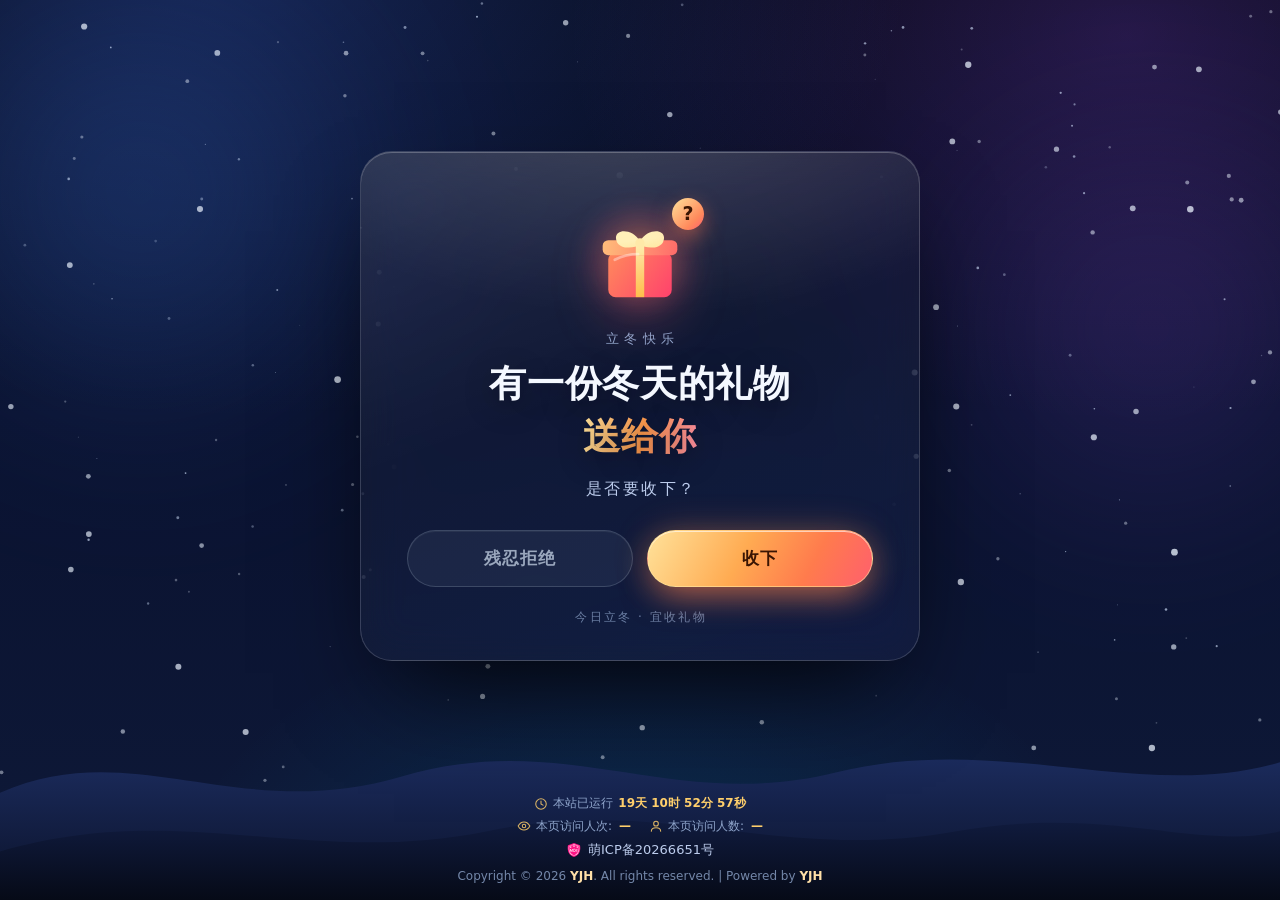
<file: index.html>
<!DOCTYPE html>
<html lang="zh-CN">
<head>
  <meta charset="UTF-8" />
  <meta name="viewport" content="width=device-width, initial-scale=1, viewport-fit=cover" />
  <meta name="theme-color" content="#060a17" />
  <title>冬季神秘礼物</title>
  <meta name="description" content="立冬快乐，有一份冬天的礼物送给你。" />
  <meta property="og:title" content="冬季神秘礼物" />
  <meta property="og:description" content="立冬快乐，有一份冬天的礼物送给你，是否要收下？" />
  <meta property="og:type" content="website" />
  <link rel="icon" href="data:image/svg+xml,%3Csvg xmlns='http://www.w3.org/2000/svg' viewBox='0 0 64 64'%3E%3Crect width='64' height='64' rx='14' fill='%230b1430'/%3E%3Crect x='14' y='28' width='36' height='22' rx='4' fill='%23ff5f6d'/%3E%3Crect x='11' y='21' width='42' height='10' rx='4' fill='%23ff8a5c'/%3E%3Crect x='29' y='21' width='6' height='29' fill='%23ffd166'/%3E%3Cpath d='M32 21c-6-8-16-4-12 2 3 4 12 3 12 3s9 1 12-3c4-6-6-10-12-2z' fill='%23ffd166'/%3E%3C/svg%3E" />
  <link rel="stylesheet" href="assets/style.css" />
</head>
<body class="landing">
  <div class="sky" aria-hidden="true"></div>
  <canvas id="snow" aria-hidden="true"></canvas>
  <div class="hills" aria-hidden="true">
    <svg viewBox="0 0 1440 320" preserveAspectRatio="none">
      <defs>
        <linearGradient id="hillBack" x1="0" y1="0" x2="0" y2="1">
          <stop stop-color="#1b2b5c" />
          <stop offset="1" stop-color="#0a1128" />
        </linearGradient>
        <linearGradient id="hillFront" x1="0" y1="0" x2="0" y2="1">
          <stop stop-color="#101b3e" />
          <stop offset="1" stop-color="#060a17" />
        </linearGradient>
      </defs>
      <path fill="url(#hillBack)" d="M0 214C150 156 268 246 452 198 636 150 756 234 940 194 1124 154 1284 224 1440 184V320H0Z" />
      <path fill="url(#hillFront)" d="M0 272C204 220 344 288 548 252 752 216 872 284 1076 252 1244 226 1352 272 1440 252V320H0Z" />
    </svg>
  </div>

  <main class="page">
    <section class="card">
      <div class="gift-wrap" aria-hidden="true">
        <span class="gift-glow"></span>
        <svg class="gift" viewBox="0 0 120 120" fill="none">
          <defs>
            <linearGradient id="boxBody" x1="26" y1="55" x2="94" y2="104" gradientUnits="userSpaceOnUse">
              <stop stop-color="#ff8a5c" />
              <stop offset="1" stop-color="#ff416c" />
            </linearGradient>
            <linearGradient id="boxLid" x1="20" y1="42" x2="100" y2="58" gradientUnits="userSpaceOnUse">
              <stop stop-color="#ffbe7a" />
              <stop offset="1" stop-color="#ff6b6b" />
            </linearGradient>
            <linearGradient id="ribbon" x1="56" y1="42" x2="64" y2="104" gradientUnits="userSpaceOnUse">
              <stop stop-color="#fff0b8" />
              <stop offset="1" stop-color="#ffc247" />
            </linearGradient>
          </defs>
          <rect x="26" y="55" width="68" height="48" rx="8" fill="url(#boxBody)" />
          <rect x="55.5" y="55" width="9" height="48" fill="url(#ribbon)" opacity=".95" />
          <rect x="20" y="42" width="80" height="16" rx="6" fill="url(#boxLid)" />
          <rect x="55.5" y="42" width="9" height="16" fill="url(#ribbon)" />
          <path d="M60 43c-9-15-30-13-25 0 3 9 19 8 25 4Z" fill="url(#ribbon)" />
          <path d="M60 43c9-15 30-13 25 0-3 9-19 8-25 4Z" fill="url(#ribbon)" />
          <circle cx="60" cy="45" r="5" fill="#ffe9a8" />
          <path d="M33 63c8-4 17-6 25-6" stroke="#fff" stroke-opacity=".38" stroke-width="3" stroke-linecap="round" />
        </svg>
      </div>

      <p class="eyebrow">立冬快乐</p>
      <h1>有一份冬天的礼物<br /><em>送给你</em></h1>
      <p class="question">是否要收下？</p>

      <div class="actions">
        <a class="btn btn-refuse" id="refuseBtn" href="play.html">残忍拒绝</a>
        <a class="btn btn-accept" href="play.html">收下</a>
      </div>

      <p class="footnote">今日立冬 · 宜收礼物</p>
    </section>
  </main>

  <script src="assets/snow.js" defer></script>
  <script src="assets/refuse.js" defer></script>

  <!-- 拒绝无效小剧场 -->
  <div class="refuse-scene" id="refuseScene" aria-hidden="true">
    <div class="refuse-backdrop"></div>
    <div class="refuse-panel" role="dialog" aria-modal="true" aria-labelledby="refuseTitle">
      <div class="refuse-icon" aria-hidden="true">🎁</div>
      <p class="refuse-title" id="refuseTitle">拒绝？不存在的</p>
      <p class="refuse-line" id="refuseLine"></p>
      <div class="refuse-actions">
        <button class="refuse-go" id="refuseGo" type="button" disabled>
          认命吧，揭晓礼物 <span class="refuse-count" id="refuseCount">3</span>
        </button>
        <button class="refuse-skip" id="refuseSkip" type="button">让我直接看 →</button>
      </div>
    </div>
  </div>

  <footer class="icp-footer">
    <!-- 本站运行时间（自 2026-11-16 起） -->
    <div class="uptime-line">
      <svg viewBox="0 0 24 24" width="14" height="14" fill="none" stroke="currentColor" stroke-width="1.8" stroke-linecap="round" stroke-linejoin="round" aria-hidden="true">
        <circle cx="12" cy="12" r="9" />
        <path d="M12 7v5l3.5 2" />
      </svg>
      本站已运行 <span id="uptime" class="uptime-num">—</span>
    </div>
    <!-- 访问统计（后端与 SunPanel 共用：stats.web.yjhup.com） -->
    <div class="visit-stats">
      <span class="visit-stat">
        <svg viewBox="0 0 24 24" width="14" height="14" fill="none" stroke="currentColor" stroke-width="1.8" stroke-linecap="round" stroke-linejoin="round" aria-hidden="true">
          <path d="M2 12s3.6-7 10-7 10 7 10 7-3.6 7-10 7S2 12 2 12Z" />
          <circle cx="12" cy="12" r="3" />
        </svg>
        本页访问人次:<span id="page_pv" class="stat-num">—</span>
      </span>
      <span class="visit-stat">
        <svg viewBox="0 0 24 24" width="14" height="14" fill="none" stroke="currentColor" stroke-width="1.8" stroke-linecap="round" stroke-linejoin="round" aria-hidden="true">
          <circle cx="12" cy="8" r="4" />
          <path d="M4 21c0-4 3.6-6 8-6s8 2 8 6" />
        </svg>
        本页访问人数:<span id="page_uv" class="stat-num">—</span>
      </span>
    </div>
    <div>
      <a href="https://icp.gov.moe/?keyword=20266651" target="_blank">
        <img class="icp-icon" src="assets/gov.svg" alt="" />
        萌ICP备20266651号
      </a>
    </div>
    <div class="icp-powered">Copyright © 2026 <a href="https://yjhup.com" target="_blank" rel="noopener noreferrer">YJH</a>. All rights reserved. | Powered by <a href="https://yjhup.com" target="_blank" rel="noopener noreferrer">YJH</a></div>
  </footer>

  <script>
    // 本站运行时间（内联，避免外部脚本未随页面部署时失效）
    (function () {
      var el = document.getElementById('uptime');
      if (!el) return;
      var start = new Date('2026-11-16T00:00:00+08:00').getTime();
      function pad(n) { return n < 10 ? '0' + n : String(n); }
      function render() {
        var diff = Date.now() - start;
        if (diff < 0) diff = 0;
        var t = Math.floor(diff / 1000);
        el.innerHTML =
          '<b>' + Math.floor(t / 86400) + '</b>天 ' +
          '<b>' + pad(Math.floor((t % 86400) / 3600)) + '</b>时 ' +
          '<b>' + pad(Math.floor((t % 3600) / 60)) + '</b>分 ' +
          '<b>' + pad(t % 60) + '</b>秒';
      }
      render();
      window.setInterval(render, 1000);
    })();
  </script>
  <script defer src="https://stats.web.yjhup.com/js/index.min.js"></script>

</body>
</html>
</file>
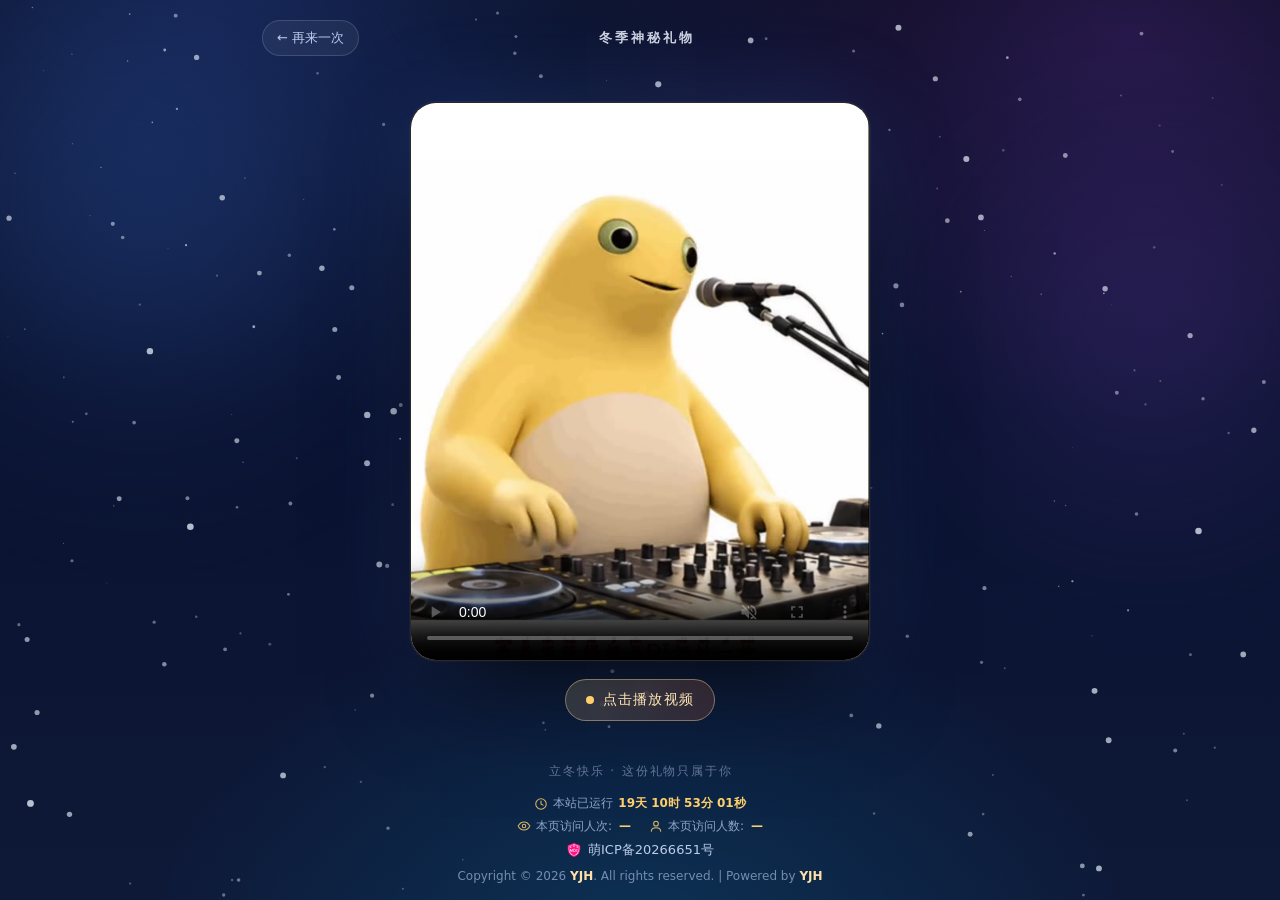
<file: play.html>
<!DOCTYPE html>
<html lang="zh-CN">
<head>
  <meta charset="UTF-8" />
  <meta name="viewport" content="width=device-width, initial-scale=1, viewport-fit=cover" />
  <meta name="theme-color" content="#060a17" />
  <title>冬季神秘礼物</title>
  <meta name="description" content="这份冬天的礼物，只属于你。" />
  <meta property="og:title" content="冬季神秘礼物" />
  <meta property="og:type" content="website" />
  <link rel="icon" href="data:image/svg+xml,%3Csvg xmlns='http://www.w3.org/2000/svg' viewBox='0 0 64 64'%3E%3Crect width='64' height='64' rx='14' fill='%230b1430'/%3E%3Crect x='14' y='28' width='36' height='22' rx='4' fill='%23ff5f6d'/%3E%3Crect x='11' y='21' width='42' height='10' rx='4' fill='%23ff8a5c'/%3E%3Crect x='29' y='21' width='6' height='29' fill='%23ffd166'/%3E%3Cpath d='M32 21c-6-8-16-4-12 2 3 4 12 3 12 3s9 1 12-3c4-6-6-10-12-2z' fill='%23ffd166'/%3E%3C/svg%3E" />
  <link rel="stylesheet" href="assets/style.css" />
</head>
<body class="play-page">
  <div class="sky" aria-hidden="true"></div>
  <canvas id="snow" aria-hidden="true"></canvas>

  <div class="play-wrap">
    <header class="topbar">
      <a class="back" href="index.html">← 再来一次</a>
      <span class="brand">冬季神秘礼物</span>
      <span class="topbar-spacer" aria-hidden="true"></span>
    </header>

    <main class="stage">
      <div class="video-frame">
        <video
          id="video"
          src="assets/naiwa.mp4"
          poster="assets/poster.jpg"
          autoplay
          muted
          playsinline
          webkit-playsinline
          preload="auto"
          controls
        ></video>
      </div>

      <button class="sound-hint" id="soundHint" type="button">
        <span class="sound-dot" aria-hidden="true"></span>
        <span id="soundText">点击开启声音</span>
      </button>
    </main>

    <footer class="play-foot">立冬快乐 · 这份礼物只属于你</footer>
  </div>

  <script src="assets/snow.js" defer></script>
  <script src="assets/play.js" defer></script>
  <footer class="icp-footer">
    <!-- 本站运行时间（自 2026-11-16 起） -->
    <div class="uptime-line">
      <svg viewBox="0 0 24 24" width="14" height="14" fill="none" stroke="currentColor" stroke-width="1.8" stroke-linecap="round" stroke-linejoin="round" aria-hidden="true">
        <circle cx="12" cy="12" r="9" />
        <path d="M12 7v5l3.5 2" />
      </svg>
      本站已运行 <span id="uptime" class="uptime-num">—</span>
    </div>
    <!-- 访问统计（后端与 SunPanel 共用：stats.web.yjhup.com） -->
    <div class="visit-stats">
      <span class="visit-stat">
        <svg viewBox="0 0 24 24" width="14" height="14" fill="none" stroke="currentColor" stroke-width="1.8" stroke-linecap="round" stroke-linejoin="round" aria-hidden="true">
          <path d="M2 12s3.6-7 10-7 10 7 10 7-3.6 7-10 7S2 12 2 12Z" />
          <circle cx="12" cy="12" r="3" />
        </svg>
        本页访问人次:<span id="page_pv" class="stat-num">—</span>
      </span>
      <span class="visit-stat">
        <svg viewBox="0 0 24 24" width="14" height="14" fill="none" stroke="currentColor" stroke-width="1.8" stroke-linecap="round" stroke-linejoin="round" aria-hidden="true">
          <circle cx="12" cy="8" r="4" />
          <path d="M4 21c0-4 3.6-6 8-6s8 2 8 6" />
        </svg>
        本页访问人数:<span id="page_uv" class="stat-num">—</span>
      </span>
    </div>
    <div>
      <a href="https://icp.gov.moe/?keyword=20266651" target="_blank">
        <img class="icp-icon" src="assets/gov.svg" alt="" />
        萌ICP备20266651号</a>
    </div>
    <div class="icp-powered">Copyright © 2026 <a href="https://yjhup.com" target="_blank" rel="noopener noreferrer">YJH</a>. All rights reserved. | Powered by <a href="https://yjhup.com" target="_blank" rel="noopener noreferrer">YJH</a></div>
  </footer>

  <script>
    // 本站运行时间（内联，避免外部脚本未随页面部署时失效）
    (function () {
      var el = document.getElementById('uptime');
      if (!el) return;
      var start = new Date('2026-11-16T00:00:00+08:00').getTime();
      function pad(n) { return n < 10 ? '0' + n : String(n); }
      function render() {
        var diff = Date.now() - start;
        if (diff < 0) diff = 0;
        var t = Math.floor(diff / 1000);
        el.innerHTML =
          '<b>' + Math.floor(t / 86400) + '</b>天 ' +
          '<b>' + pad(Math.floor((t % 86400) / 3600)) + '</b>时 ' +
          '<b>' + pad(Math.floor((t % 3600) / 60)) + '</b>分 ' +
          '<b>' + pad(t % 60) + '</b>秒';
      }
      render();
      window.setInterval(render, 1000);
    })();
  </script>
  <script defer src="https://stats.web.yjhup.com/js/index.min.js"></script>
</body>
</html>
</file>
<file: assets/style.css>
:root {
  --font-sans: "PingFang SC", "Hiragino Sans GB", "Microsoft YaHei", "Noto Sans SC",
    system-ui, -apple-system, "Segoe UI", sans-serif;
  --ice-100: #eef4ff;
  --ice-300: #bcccec;
  --ice-500: #8fa5cb;
  --warm-1: #ffe29a;
  --warm-2: #ff9a4d;
  --warm-3: #ff5f6d;
  --safe-bottom: env(safe-area-inset-bottom, 0px);
  --safe-top: env(safe-area-inset-top, 0px);
}

* {
  box-sizing: border-box;
}

html,
body {
  height: 100%;
}

body {
  margin: 0;
  font-family: var(--font-sans);
  color: var(--ice-100);
  background: #060a17;
  -webkit-font-smoothing: antialiased;
  text-rendering: optimizeLegibility;
}

.landing {
  overflow: hidden;
}

/* ---------- Background scene ---------- */

.sky {
  position: fixed;
  inset: 0;
  z-index: 0;
  pointer-events: none;
  background:
    radial-gradient(1100px 760px at 18% -6%, rgba(64, 110, 255, 0.28), transparent 62%),
    radial-gradient(900px 620px at 88% 4%, rgba(150, 80, 255, 0.22), transparent 62%),
    radial-gradient(760px 520px at 50% 104%, rgba(0, 200, 255, 0.14), transparent 64%),
    linear-gradient(180deg, #050813 0%, #0a1230 46%, #0e1938 100%);
}

.sky::before,
.sky::after {
  content: "";
  position: absolute;
  border-radius: 50%;
  filter: blur(90px);
  opacity: 0.5;
  animation: aurora 20s ease-in-out infinite alternate;
}

.sky::before {
  width: 46vw;
  height: 46vw;
  min-width: 320px;
  min-height: 320px;
  left: -12vw;
  top: -8vw;
  background: radial-gradient(circle, rgba(70, 140, 255, 0.5), transparent 68%);
}

.sky::after {
  width: 40vw;
  height: 40vw;
  min-width: 280px;
  min-height: 280px;
  right: -10vw;
  top: 8vh;
  background: radial-gradient(circle, rgba(168, 92, 255, 0.42), transparent 68%);
  animation-delay: -9s;
}

#snow {
  position: fixed;
  inset: 0;
  z-index: 1;
  pointer-events: none;
}

.hills {
  position: fixed;
  left: 0;
  right: 0;
  bottom: 0;
  z-index: 1;
  pointer-events: none;
  line-height: 0;
}

.hills svg {
  display: block;
  width: 100%;
  height: min(36vh, 330px);
}

@keyframes aurora {
  0% {
    transform: translate3d(0, 0, 0) scale(1);
    opacity: 0.42;
  }
  100% {
    transform: translate3d(5vw, 4vh, 0) scale(1.12);
    opacity: 0.62;
  }
}

/* ---------- Landing ---------- */

.page {
  position: relative;
  z-index: 2;
  display: flex;
  align-items: center;
  justify-content: center;
  min-height: 100vh;
  min-height: 100svh;
  padding: 28px 22px calc(116px + var(--safe-bottom));
}

.icp-footer {
  position: fixed;
  right: 0;
  bottom: calc(8px + var(--safe-bottom));
  left: 0;
  z-index: 3;
  padding: 6px 12px;
  color: var(--ice-300);
  font-size: 13px;
  line-height: 1.55;
  text-align: center;
}

.icp-footer a {
  display: inline-flex;
  align-items: center;
  justify-content: center;
  gap: 6px;
  color: inherit;
  text-decoration: none;
  transition: color 0.2s ease;
}

.icp-footer a:hover {
  color: #fff;
}

.icp-icon {
  width: 16px;
  height: 16px;
  flex: none;
}

.icp-powered {
  margin-top: 3px;
  font-size: 12px;
  line-height: 1.6;
  color: rgba(143, 165, 203, 0.8);
}

.icp-powered a {
  color: #ffe0a8;
  font-weight: 600;
}

/* ---------- 运行时间 ---------- */

.uptime-line {
  display: inline-flex;
  align-items: center;
  justify-content: center;
  gap: 5px;
  margin-bottom: 4px;
  font-size: 12px;
  color: var(--ice-500);
}

.uptime-line svg {
  flex: none;
  color: #ffcf6b;
  opacity: 0.85;
}

.uptime-num {
  color: #ffcf6b;
  font-weight: 600;
  font-variant-numeric: tabular-nums;
}

.uptime-num b {
  font-weight: 700;
}

/* ---------- 访问统计 ---------- */

.visit-stats {
  display: flex;
  flex-wrap: wrap;
  align-items: center;
  justify-content: center;
  gap: 4px 18px;
  margin-bottom: 4px;
  font-size: 12px;
  color: var(--ice-500);
}

.visit-stat {
  display: inline-flex;
  align-items: center;
  gap: 5px;
  white-space: nowrap;
}

.visit-stat svg {
  flex: none;
  color: #ffcf6b;
  opacity: 0.85;
}

.stat-num {
  color: #ffcf6b;
  font-weight: 600;
  font-variant-numeric: tabular-nums;
  margin-left: 2px;
}

/* ---------- 拒绝无效小剧场 ---------- */

.refuse-scene {
  position: fixed;
  inset: 0;
  z-index: 20;
  display: flex;
  align-items: center;
  justify-content: center;
  padding: 24px;
  opacity: 0;
  visibility: hidden;
  transition:
    opacity 0.35s ease,
    visibility 0.35s ease;
}

.refuse-scene.is-open {
  opacity: 1;
  visibility: visible;
}

.refuse-backdrop {
  position: absolute;
  inset: 0;
  background: rgba(4, 7, 18, 0.82);
  backdrop-filter: blur(10px);
  -webkit-backdrop-filter: blur(10px);
}

.refuse-panel {
  position: relative;
  width: min(390px, 100%);
  padding: 32px 26px 26px;
  text-align: center;
  border-radius: 28px;
  border: 1px solid rgba(255, 226, 154, 0.26);
  background: linear-gradient(160deg, rgba(34, 28, 62, 0.97), rgba(10, 16, 38, 0.98));
  box-shadow:
    0 40px 90px -30px rgba(0, 0, 0, 0.9),
    inset 0 1px 0 rgba(255, 255, 255, 0.12);
  transform: translateY(24px) scale(0.94);
  transition: transform 0.45s cubic-bezier(0.22, 1, 0.36, 1);
}

.refuse-scene.is-open .refuse-panel {
  transform: translateY(0) scale(1);
}

.refuse-icon {
  font-size: 66px;
  line-height: 1.1;
  animation: icon-bob 1.1s ease-in-out infinite;
  filter: drop-shadow(0 12px 18px rgba(0, 0, 0, 0.45));
}

.refuse-scene.is-final .refuse-icon {
  animation: icon-charge 0.45s ease-in-out infinite;
}

.refuse-title {
  margin: 14px 0 8px;
  font-size: 20px;
  font-weight: 700;
  letter-spacing: 0.08em;
  color: #ffe6b3;
}

.refuse-line {
  min-height: 3.2em;
  margin: 0;
  font-size: 15px;
  line-height: 1.6;
  letter-spacing: 0.02em;
  color: var(--ice-100);
}

.refuse-line::after {
  content: "";
  display: inline-block;
  width: 2px;
  height: 1em;
  margin-left: 3px;
  vertical-align: -0.15em;
  background: #ffcf6b;
  animation: caret 0.8s step-end infinite;
}

.refuse-actions {
  display: flex;
  flex-direction: column;
  align-items: center;
  gap: 12px;
  margin-top: 20px;
}

.refuse-go {
  min-width: 210px;
  padding: 13px 22px;
  border: none;
  border-radius: 999px;
  font-family: inherit;
  font-size: 15px;
  font-weight: 700;
  letter-spacing: 0.04em;
  color: #3a1503;
  background: linear-gradient(118deg, #ffe29a, #ffab52 45%, #ff7b4d 75%, #ff5f6d);
  box-shadow: 0 14px 30px -10px rgba(255, 122, 77, 0.7);
  cursor: pointer;
  transition:
    transform 0.18s ease,
    opacity 0.2s ease,
    box-shadow 0.2s ease;
}

.refuse-go:disabled {
  opacity: 0.5;
  cursor: default;
  box-shadow: none;
}

.refuse-go:not(:disabled):hover {
  transform: translateY(-2px);
  box-shadow: 0 20px 40px -10px rgba(255, 122, 77, 0.85);
}

.refuse-count {
  display: inline-flex;
  align-items: center;
  justify-content: center;
  min-width: 22px;
  height: 22px;
  margin-left: 4px;
  border-radius: 50%;
  background: rgba(58, 21, 3, 0.18);
  font-variant-numeric: tabular-nums;
}

.refuse-skip {
  padding: 6px 12px;
  border: none;
  background: transparent;
  font-family: inherit;
  font-size: 13px;
  color: var(--ice-500);
  cursor: pointer;
  text-decoration: underline;
  text-underline-offset: 4px;
}

.refuse-skip:hover {
  color: var(--ice-100);
}

@keyframes icon-bob {
  0%,
  100% {
    transform: translateY(0) rotate(-4deg);
  }
  50% {
    transform: translateY(-10px) rotate(4deg);
  }
}

@keyframes icon-charge {
  0%,
  100% {
    transform: translateX(-6px) rotate(-8deg) scale(1.04);
  }
  50% {
    transform: translateX(6px) rotate(8deg) scale(1.1);
  }
}

@keyframes caret {
  0%,
  50% {
    opacity: 1;
  }
  51%,
  100% {
    opacity: 0;
  }
}

.card {
  position: relative;
  width: min(560px, 100%);
  padding: clamp(30px, 5.2vw, 46px) clamp(24px, 5.2vw, 46px) clamp(24px, 4vw, 34px);
  text-align: center;
  border-radius: 32px;
  border: 1px solid rgba(255, 255, 255, 0.16);
  background:
    linear-gradient(160deg, rgba(255, 255, 255, 0.11), rgba(255, 255, 255, 0.03) 46%, rgba(120, 160, 255, 0.07)),
    rgba(10, 16, 38, 0.5);
  box-shadow:
    0 46px 100px -34px rgba(0, 0, 0, 0.9),
    inset 0 1px 0 rgba(255, 255, 255, 0.24);
  backdrop-filter: blur(22px) saturate(140%);
  -webkit-backdrop-filter: blur(22px) saturate(140%);
  animation: card-in 0.9s cubic-bezier(0.22, 1, 0.36, 1) both;
}

.card::before {
  content: "";
  position: absolute;
  inset: 0;
  border-radius: inherit;
  pointer-events: none;
  background: radial-gradient(140% 90% at 50% -18%, rgba(255, 255, 255, 0.16), transparent 56%);
}

@keyframes card-in {
  from {
    opacity: 0;
    transform: translateY(26px) scale(0.97);
  }
  to {
    opacity: 1;
    transform: translateY(0) scale(1);
  }
}

.gift-wrap {
  position: relative;
  display: inline-flex;
  align-items: center;
  justify-content: center;
  width: 128px;
  height: 118px;
  margin-bottom: 6px;
  animation: float 6.5s ease-in-out infinite;
}

/* 礼物上的问号：揭晓前只透露“有惊喜”，不透露惊喜是什么 */
.gift-wrap::after {
  content: "?";
  position: absolute;
  top: 0;
  right: 0;
  z-index: 2;
  display: flex;
  align-items: center;
  justify-content: center;
  width: 32px;
  height: 32px;
  border-radius: 50%;
  background: linear-gradient(135deg, #ffe29a, #ff8a5c 70%, #ff5f6d);
  color: #3a1503;
  font-size: 19px;
  font-weight: 800;
  line-height: 1;
  box-shadow: 0 8px 20px rgba(255, 122, 77, 0.5);
  animation: mark-float 3.2s ease-in-out infinite;
}

.gift-glow {
  position: absolute;
  width: 118px;
  height: 118px;
  border-radius: 50%;
  background: radial-gradient(circle, rgba(255, 154, 77, 0.5), rgba(255, 95, 109, 0.16) 48%, transparent 70%);
  filter: blur(10px);
  animation: glow 4.5s ease-in-out infinite;
}

.gift {
  position: relative;
  width: 112px;
  height: 112px;
  filter: drop-shadow(0 14px 26px rgba(255, 95, 109, 0.35));
}

@keyframes float {
  0%,
  100% {
    transform: translateY(0) rotate(-1.6deg);
  }
  50% {
    transform: translateY(-9px) rotate(1.6deg);
  }
}

@keyframes glow {
  0%,
  100% {
    opacity: 0.65;
    transform: scale(0.94);
  }
  50% {
    opacity: 1;
    transform: scale(1.06);
  }
}

@keyframes mark-float {
  0%,
  100% {
    transform: translateY(0) rotate(-8deg);
  }
  50% {
    transform: translateY(-6px) rotate(8deg);
  }
}

.eyebrow {
  margin: 8px 0 10px;
  font-size: 13px;
  font-weight: 500;
  letter-spacing: 0.42em;
  text-indent: 0.42em;
  color: var(--ice-500);
}

h1 {
  margin: 0;
  font-size: clamp(25px, 5.4vw, 37px);
  font-weight: 700;
  line-height: 1.42;
  letter-spacing: 0.02em;
  color: #f4f8ff;
  text-shadow: 0 8px 28px rgba(0, 0, 0, 0.35);
}

h1 em {
  font-style: normal;
  background: linear-gradient(100deg, var(--warm-1) 0%, var(--warm-2) 52%, #ff8fa3 100%);
  -webkit-background-clip: text;
  background-clip: text;
  -webkit-text-fill-color: transparent;
  color: transparent;
}

.question {
  margin: 16px 0 0;
  font-size: clamp(14px, 3.4vw, 16px);
  color: var(--ice-300);
  letter-spacing: 0.16em;
  text-indent: 0.16em;
}

.actions {
  display: flex;
  gap: 14px;
  margin-top: clamp(22px, 4.6vw, 30px);
}

.btn {
  position: relative;
  flex: 1 1 0;
  min-width: 0;
  display: inline-flex;
  align-items: center;
  justify-content: center;
  padding: 16px 12px;
  border-radius: 999px;
  border: 1px solid transparent;
  font-family: inherit;
  font-size: clamp(15px, 4vw, 17px);
  font-weight: 600;
  letter-spacing: 0.06em;
  text-decoration: none;
  cursor: pointer;
  overflow: hidden;
  isolation: isolate;
  -webkit-tap-highlight-color: transparent;
  transition:
    transform 0.18s ease,
    box-shadow 0.24s ease,
    background-color 0.24s ease,
    border-color 0.24s ease,
    color 0.24s ease;
}

.btn:active {
  transform: translateY(1px) scale(0.985);
}

.btn:focus-visible {
  outline: 2px solid rgba(255, 226, 154, 0.9);
  outline-offset: 3px;
}

.btn-refuse {
  color: #9aa7bd;
  background: rgba(148, 163, 184, 0.09);
  border-color: rgba(148, 163, 184, 0.28);
  box-shadow: inset 0 1px 0 rgba(255, 255, 255, 0.06);
}

.btn-refuse:hover {
  color: #c3cede;
  background: rgba(148, 163, 184, 0.16);
  border-color: rgba(180, 195, 215, 0.4);
}

.btn-accept {
  color: #3a1503;
  background: linear-gradient(118deg, #ffe29a 0%, #ffab52 42%, #ff7b4d 72%, #ff5f6d 100%);
  border-color: rgba(255, 226, 154, 0.55);
  box-shadow:
    0 14px 34px -8px rgba(255, 122, 77, 0.62),
    0 0 34px rgba(255, 154, 77, 0.28),
    inset 0 1px 0 rgba(255, 255, 255, 0.6);
}

.btn-accept:hover {
  transform: translateY(-2px);
  box-shadow:
    0 20px 44px -10px rgba(255, 122, 77, 0.78),
    0 0 46px rgba(255, 154, 77, 0.4),
    inset 0 1px 0 rgba(255, 255, 255, 0.7);
}

.btn-accept::after {
  content: "";
  position: absolute;
  inset: 0;
  background: linear-gradient(110deg, transparent 22%, rgba(255, 255, 255, 0.6) 48%, transparent 74%);
  transform: translateX(-140%);
  animation: shine 3.8s ease-in-out infinite;
  pointer-events: none;
}

@keyframes shine {
  0%,
  58% {
    transform: translateX(-140%);
  }
  82%,
  100% {
    transform: translateX(140%);
  }
}

.footnote {
  margin: 22px 0 0;
  font-size: 12px;
  letter-spacing: 0.18em;
  text-indent: 0.18em;
  color: rgba(143, 165, 203, 0.72);
}

/* ---------- Play page ---------- */

.play-page {
  overflow: hidden;
  height: 100vh;
  height: 100svh;
}

.play-wrap {
  position: relative;
  z-index: 2;
  display: flex;
  flex-direction: column;
  height: 100%;
  min-height: 0;
  padding: calc(16px + var(--safe-top)) clamp(16px, 4vw, 32px) calc(120px + var(--safe-bottom));
}

.topbar {
  display: flex;
  align-items: center;
  justify-content: space-between;
  gap: 12px;
  width: min(760px, 100%);
  margin: 0 auto;
  padding: 4px 2px;
  font-size: 13px;
}

.back {
  display: inline-flex;
  align-items: center;
  padding: 8px 14px;
  border-radius: 999px;
  border: 1px solid rgba(255, 255, 255, 0.14);
  background: rgba(255, 255, 255, 0.06);
  color: var(--ice-300);
  text-decoration: none;
  backdrop-filter: blur(10px);
  -webkit-backdrop-filter: blur(10px);
  transition:
    color 0.2s ease,
    background-color 0.2s ease,
    border-color 0.2s ease;
}

.back:hover {
  color: #fff;
  background: rgba(255, 255, 255, 0.12);
  border-color: rgba(255, 255, 255, 0.26);
}

.brand {
  font-weight: 600;
  letter-spacing: 0.24em;
  text-indent: 0.24em;
  color: rgba(238, 244, 255, 0.86);
}

.topbar-spacer {
  width: 86px;
}

.stage {
  flex: 1;
  min-height: 0;
  display: flex;
  flex-direction: column;
  align-items: center;
  justify-content: center;
  gap: 18px;
  padding: clamp(10px, 2vh, 22px) 0;
}

.video-frame {
  position: relative;
  width: -webkit-fit-content;
  width: fit-content;
  max-width: min(92vw, 460px);
  border-radius: 26px;
  overflow: hidden;
  background: #000;
  border: 1px solid rgba(255, 255, 255, 0.16);
  box-shadow:
    0 44px 96px -30px rgba(0, 0, 0, 0.9),
    0 0 0 1px rgba(255, 255, 255, 0.04),
    0 0 90px rgba(90, 140, 255, 0.2);
  animation: video-in 0.8s cubic-bezier(0.22, 1, 0.36, 1) both;
}

.video-frame::after {
  content: "";
  position: absolute;
  inset: 0;
  border-radius: inherit;
  pointer-events: none;
  box-shadow: inset 0 1px 0 rgba(255, 255, 255, 0.28);
}

.video-frame video {
  display: block;
  width: auto;
  height: auto;
  max-width: 100%;
  max-height: calc(100vh - 220px);
  max-height: calc(100svh - 220px);
  aspect-ratio: 576 / 700;
  background: #000;
  object-fit: contain;
}

@keyframes video-in {
  from {
    opacity: 0;
    transform: translateY(24px) scale(0.94);
    filter: blur(14px);
  }
  to {
    opacity: 1;
    transform: translateY(0) scale(1);
    filter: blur(0);
  }
}

.sound-hint {
  display: inline-flex;
  align-items: center;
  gap: 9px;
  padding: 11px 20px;
  border-radius: 999px;
  border: 1px solid rgba(255, 226, 154, 0.4);
  background: linear-gradient(120deg, rgba(255, 226, 154, 0.16), rgba(255, 122, 77, 0.16));
  color: #ffe6b3;
  font-family: inherit;
  font-size: 14px;
  font-weight: 500;
  letter-spacing: 0.08em;
  cursor: pointer;
  opacity: 0;
  visibility: hidden;
  transform: translateY(6px);
  backdrop-filter: blur(12px);
  -webkit-backdrop-filter: blur(12px);
  transition:
    opacity 0.3s ease,
    transform 0.3s ease,
    visibility 0.3s ease,
    background-color 0.2s ease;
}

.sound-hint.is-visible {
  opacity: 1;
  visibility: visible;
  transform: translateY(0);
  animation: hint-pulse 2.4s ease-in-out infinite;
}

.sound-hint:hover {
  background: rgba(255, 200, 120, 0.24);
}

.sound-dot {
  width: 8px;
  height: 8px;
  border-radius: 50%;
  background: #ffcf6b;
  box-shadow: 0 0 0 0 rgba(255, 207, 107, 0.7);
  animation: dot 1.8s ease-out infinite;
}

@keyframes dot {
  0% {
    box-shadow: 0 0 0 0 rgba(255, 207, 107, 0.65);
  }
  70% {
    box-shadow: 0 0 0 9px rgba(255, 207, 107, 0);
  }
  100% {
    box-shadow: 0 0 0 0 rgba(255, 207, 107, 0);
  }
}

@keyframes hint-pulse {
  0%,
  100% {
    box-shadow: 0 0 0 0 rgba(255, 200, 120, 0.28);
  }
  50% {
    box-shadow: 0 0 22px 2px rgba(255, 200, 120, 0.28);
  }
}

.play-foot {
  text-align: center;
  font-size: 12px;
  letter-spacing: 0.16em;
  text-indent: 0.16em;
  color: rgba(143, 165, 203, 0.66);
}

/* ---------- Small screens ---------- */

@media (max-width: 420px) {
  .page {
    padding: 18px 14px calc(150px + var(--safe-bottom));
  }

  /* 窄屏页脚：收紧行距、缩小字号，避免四行内容过高 */
  .icp-footer {
    bottom: calc(4px + var(--safe-bottom));
    padding: 4px 10px;
    font-size: 11px;
    line-height: 1.5;
  }

  .visit-stats {
    gap: 2px 12px;
    margin-bottom: 2px;
    font-size: 11px;
  }

  .uptime-line {
    margin-bottom: 2px;
    font-size: 11px;
  }

  .icp-powered {
    margin-top: 2px;
    font-size: 10.5px;
  }

  .play-wrap {
    padding-bottom: calc(150px + var(--safe-bottom));
  }

  .card {
    border-radius: 26px;
  }

  .actions {
    gap: 10px;
  }

  .btn {
    padding: 15px 8px;
    letter-spacing: 0.03em;
  }

  .gift-wrap {
    width: 112px;
    height: 104px;
  }

  .gift-wrap::after {
    width: 26px;
    height: 26px;
    font-size: 16px;
  }

  .gift {
    width: 98px;
    height: 98px;
  }

  .topbar-spacer {
    width: 70px;
  }

  .brand {
    font-size: 12px;
  }

  .back {
    padding: 7px 11px;
    font-size: 12px;
  }
}

/* 矮屏：压缩落地页间距 */
@media (max-height: 620px) {
  .page {
    padding: 12px 16px calc(116px + var(--safe-bottom));
  }

  .card {
    padding: 20px 26px 18px;
    border-radius: 24px;
  }

  .gift-wrap {
    width: 86px;
    height: 78px;
    margin-bottom: 0;
  }

  .gift-wrap::after {
    width: 24px;
    height: 24px;
    font-size: 15px;
  }

  .gift {
    width: 76px;
    height: 76px;
  }

  .eyebrow {
    margin: 4px 0 6px;
  }

  h1 {
    font-size: clamp(20px, 4.4vw, 28px);
    line-height: 1.3;
  }

  .question {
    margin-top: 10px;
  }

  .actions {
    margin-top: 16px;
  }

  .btn {
    padding: 12px 10px;
  }

  .footnote {
    display: none;
  }
}

/* 极矮横屏：视频与声音提示并排，优先保证完整可见 */
@media (max-height: 560px) and (orientation: landscape) {
  .video-frame {
    width: auto;
    max-width: none;
    height: min(68svh, 420px);
    aspect-ratio: 576 / 700;
  }

  .video-frame video {
    height: 100%;
    width: auto;
    max-width: none;
    max-height: none;
  }

  .stage {
    flex-direction: row;
    gap: 22px;
    padding: 8px 0;
  }

  .play-foot {
    display: none;
  }
}

@media (prefers-reduced-motion: reduce) {
  *,
  *::before,
  *::after {
    animation-duration: 0.001ms !important;
    animation-iteration-count: 1 !important;
    transition-duration: 0.001ms !important;
  }
}
</file>
